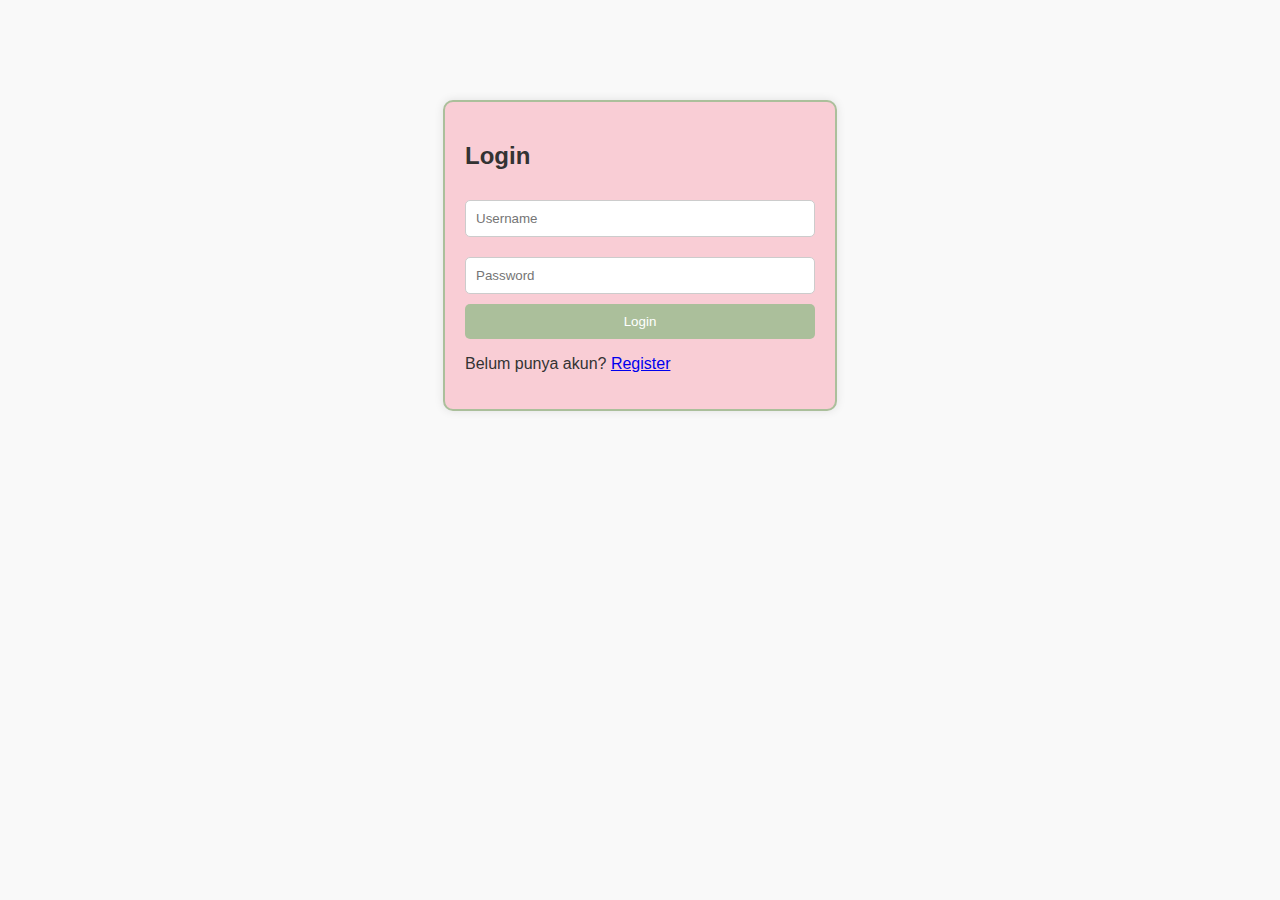
<file: olv/index.html>
<!DOCTYPE html>
<html lang="id">
<head>
  <meta charset="UTF-8">
  <title>Login - SmartSchool Assistant</title>
  <link rel="stylesheet" href="style.css">
</head>
<body>
  <div class="auth-container">
    <div class="form-box" id="loginForm">
      <h2>Login</h2>
      <input type="text" placeholder="Username" id="loginUsername">
      <input type="password" placeholder="Password" id="loginPassword">
      <button onclick="login()">Login</button>
      <p>Belum punya akun? <a href="#" onclick="showRegister()">Register</a></p>
    </div>

    <div class="form-box hidden" id="registerForm">
      <h2>Register</h2>
      <input type="text" placeholder="Username" id="regUsername">
      <input type="email" placeholder="Email" id="regEmail">
      <input type="password" placeholder="Password" id="regPassword">
      <select id="regRole">
        <option value="murid">Murid</option>
        <option value="guru">Guru</option>
      </select>
      <button onclick="register()">Register</button>
      <p>Sudah punya akun? <a href="#" onclick="showLogin()">Login</a></p>
    </div>
  </div>

  <script>
    function showRegister() {
      document.getElementById('loginForm').classList.add('hidden');
      document.getElementById('registerForm').classList.remove('hidden');
    }

    function showLogin() {
      document.getElementById('registerForm').classList.add('hidden');
      document.getElementById('loginForm').classList.remove('hidden');
    }
  </script>
  <script src="script.js"></script>
</body>
</html>
</file>
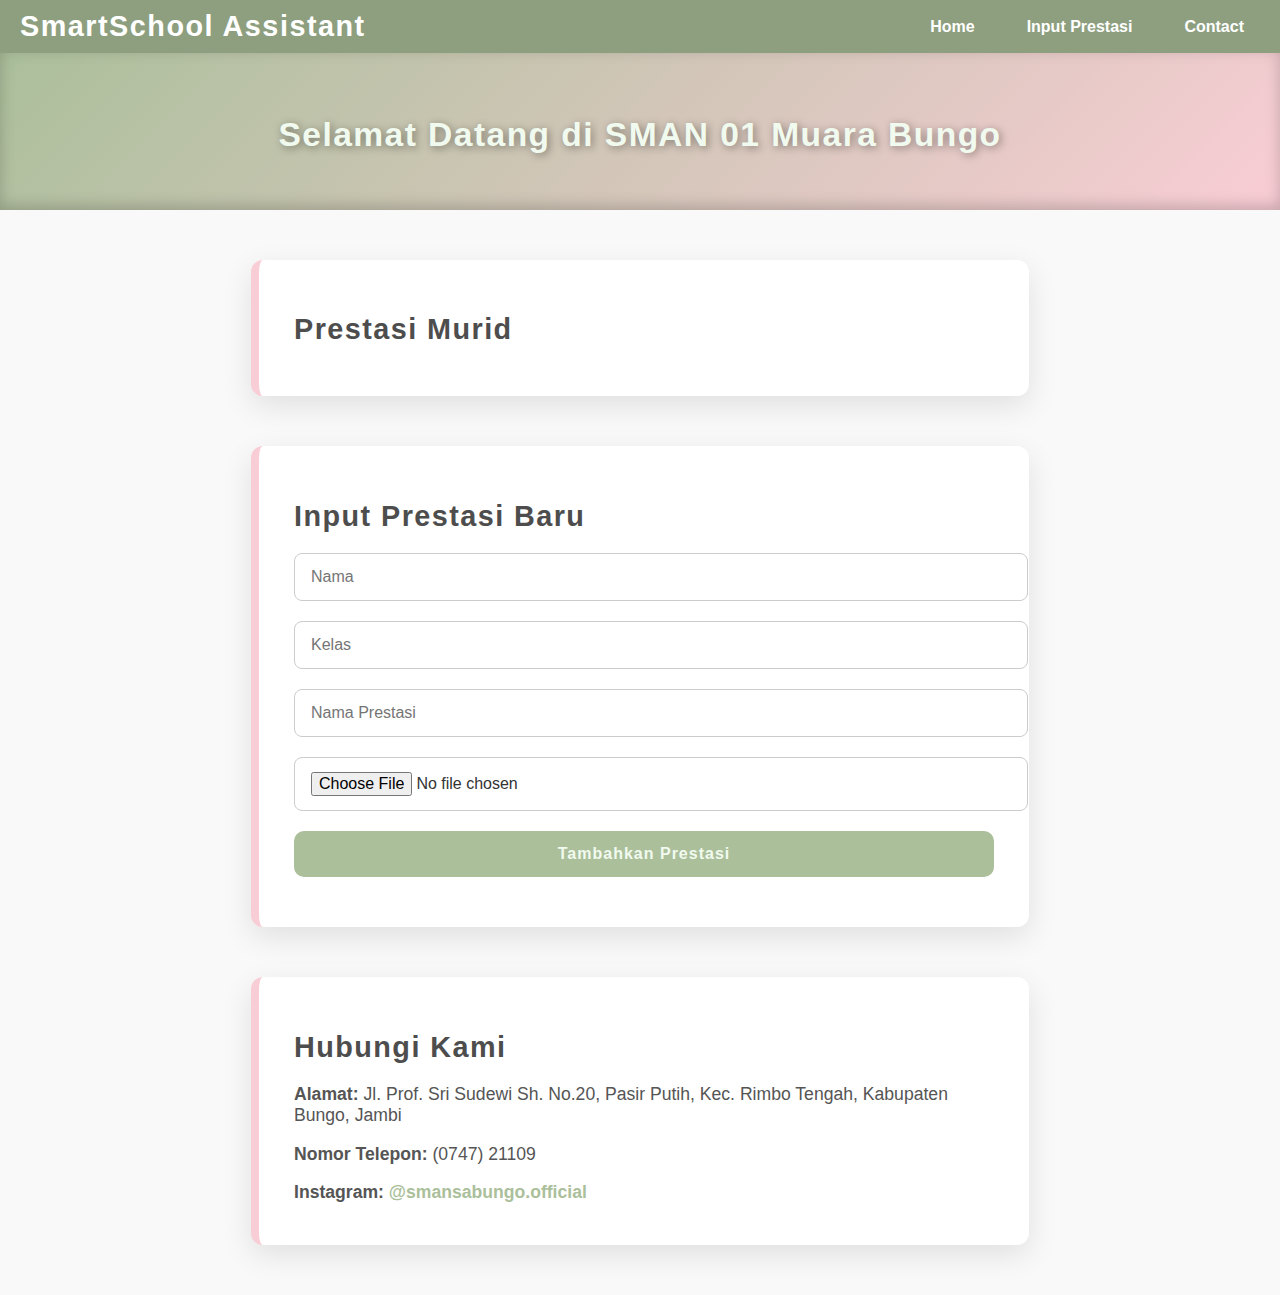
<file: olv/home.html>
<!DOCTYPE html>
<html lang="id">
<head>
  <meta charset="UTF-8">
  <title>Beranda - SmartSchool Assistant</title>
  <link rel="stylesheet" href="style.css">
</head>
<body>
  <div class="wrapper">
  <nav class="navbar">
    <a href="#home" class="logo">SmartSchool Assistant</a>
    <ul>
      <li><a href="#home">Home</a></li>
      <li><a href="#input-prestasi">Input Prestasi</a></li>
      <li><a href="#contact">Contact</a></li>
    </ul>
  </nav>
</div>
 <header class="banner">
  <h1>Selamat Datang di SMAN 01 Muara Bungo</h1>
  <p id="userInfo"></p>
</header>

  <section class="prestasi-list">
    <h2>Prestasi Murid</h2>
    <ul id="listPrestasi">
      <!-- Daftar prestasi ditampilkan di sini -->
    </ul>
  </section>

  <section class="input-prestasi">
    <h2>Input Prestasi Baru</h2>
    <form id="prestasiForm">
      <input type="text" placeholder="Nama" id="namaPrestasi" required>
      <input type="text" placeholder="Kelas" id="kelasPrestasi" required>
      <input type="text" placeholder="Nama Prestasi" id="judulPrestasi" required>
      <input type="file" id="fotoPrestasi" accept="image/*">
      <button type="submit">Tambahkan Prestasi</button>
    </form>
  </section>
<section class="contact" id="contact">
  <h2>Hubungi Kami</h2>
  <p><strong>Alamat:</strong> Jl. Prof. Sri Sudewi Sh. No.20, Pasir Putih, Kec. Rimbo Tengah, Kabupaten Bungo, Jambi</p>
  <p><strong>Nomor Telepon:</strong> (0747) 21109</p>
  <p><strong>Instagram:</strong> 
    <a href="https://instagram.com/smansabungo.official" target="_blank" rel="noopener noreferrer">
      @smansabungo.official
    </a>
  </p>
</section>

  <script src="script.js"></script>
</body>
</html>
</file>
<file: olv/style.css>
body {
  margin: 0;
  font-family: 'Segoe UI', sans-serif;
  background-color: #f9f9f9;
  color: #333;
}
.navbar {
  display: flex;
  align-items: center;
  justify-content: space-between; /* logo kiri, menu kanan */
  background-color: #8e9f80;
  padding: 10px 20px;
  font-family: 'Segoe UI', Tahoma, Geneva, Verdana, sans-serif;
}

.navbar .logo {
  color: #fff;
  font-size: 1.8rem;
  font-weight: 700;
  text-decoration: none;
  letter-spacing: 1.5px;
  user-select: none; /* agar teks tidak mudah disorot */
}

.navbar ul {
  list-style-type: none;
  display: flex;
  margin: 0;
  padding: 0;
}

.navbar ul li {
  margin-left: 20px;
}

.navbar ul li a {
  color: white;
  text-decoration: none;
  font-weight: 600;
  padding: 8px 16px;
  border-radius: 4px;
  transition: 0.3s;
}

.navbar ul li a:hover {
  background-color: #819174;
}
.auth-container {
  width: 350px;
  margin: 100px auto;
  padding: 20px;
  border: 2px solid #abbf9b;
  border-radius: 10px;
  background-color: #f9cdd5;
  box-shadow: 0 0 10px rgba(0,0,0,0.1);
}

.form-box {
  display: flex;
  flex-direction: column;
}

.form-box input, .form-box select {
  margin: 10px 0;
  padding: 10px;
  border: 1px solid #ccc;
  border-radius: 5px;
}

button {
  background-color: #abbf9b;
  color: white;
  padding: 10px;
  border: none;
  cursor: pointer;
  border-radius: 5px;
}

button:hover {
  background-color: #98aa89;
}

.hidden {
  display: none;
}

.banner {
  background: linear-gradient(135deg, #abbf9b, #f9cdd5);
  color: #f1faee;
  text-align: center;
  padding: 40px 15px;
  font-size: 1.8rem;
  box-shadow: inset 0 -4px 15px rgba(0,0,0,0.2);
  letter-spacing: 0.05em;
}

.banner h1 {
  font-size: 2.1rem;
  margin-bottom: 10px;
  font-weight: 900;
  text-shadow: 2px 2px 8px rgba(0,0,0,0.4);
}

.banner p {
  font-size: 1rem;
  font-weight: 500;
  opacity: 0.9;
}
/* Sections */
.prestasi-list, .input-prestasi, .contact {
  background: #fff;
  max-width: 700px;
  margin: 50px auto;
  padding: 30px 35px;
  border-radius: 12px;
  border-left: 8px solid #f9cdd5;
  box-shadow: 0 10px 30px rgba(0,0,0,0.1);
  transition: box-shadow 0.3s ease;
}
.prestasi-list:hover, .input-prestasi:hover, .contact:hover {
  box-shadow: 0 15px 40px rgba(0,0,0,0.15);
}

.prestasi-list h2, .input-prestasi h2, .contact h2 {
  margin-bottom: 20px;
  color: rgb(78, 77, 77);
  font-weight: 700;
  font-size: 1.8rem;
  letter-spacing: 0.05em;
}

/* Form Inputs */
.input-prestasi input[type="text"],
.input-prestasi input[type="file"],
.input-prestasi button {
  display: block;
  width: 100%;
  margin-bottom: 20px;
  font-size: 1rem;
  padding: 14px 16px;
  border-radius: 8px;
  border: 1.8px solid #ccc;
  transition: border-color 0.3s ease;
}

.input-prestasi input[type="text"]:focus,
.input-prestasi input[type="file"]:focus {
  border-color: #abbf9b;
  outline: none;
}

.input-prestasi button {
  background-color: #abbf9b;
  color: #f1faee;
  border: none;
  font-weight: 700;
  cursor: pointer;
  transition: background-color 0.3s ease;
  border-radius: 10px;
  letter-spacing: 1px;
}

.input-prestasi button:hover {
  background-color: #98aa89;
}

/* Prestasi List */
.prestasi-list ul {
  list-style: none;
  padding-left: 0;
}

.prestasi-list ul li {
  background-color: #f1faee;
  padding: 15px 20px;
  margin-bottom: 15px;
  border-radius: 10px;
  box-shadow: 0 3px 8px rgba(0,0,0,0.05);
  font-weight: 600;
  color: #f9cdd5;
  transition: background-color 0.3s;
}

.prestasi-list ul li:hover {
  background-color: #f9cdd5;
  color: #abbf9b;
  cursor: default;
}
.contact {
  background: #fff;
  max-width: 700px;
  margin: 50px auto;
  padding: 30px 35px;
  border-radius: 12px;
  border-left: 8px solid #f9cdd5;
  box-shadow: 0 10px 30px rgba(0,0,0,0.1);
  transition: box-shadow 0.3s ease;
}

.contact h2 {
  margin-bottom: 20px;
  color: rgba(0,0,0,0.0.1);
  font-weight: 700;
  font-size: 1.8rem;
  letter-spacing: 0.05em;
}

.contact p {
  font-size: 1.1rem;
  margin-bottom: 12px;
  color: #555;
}

.contact a {
  color: #abbf9b;
  text-decoration: none;
  font-weight: 600;
  transition: color 0.3s;
}

.contact a:hover {
  color: #f9cdd5;
  text-decoration: underline;
}

input[type="file"] {
  border: none;
}
</file>
